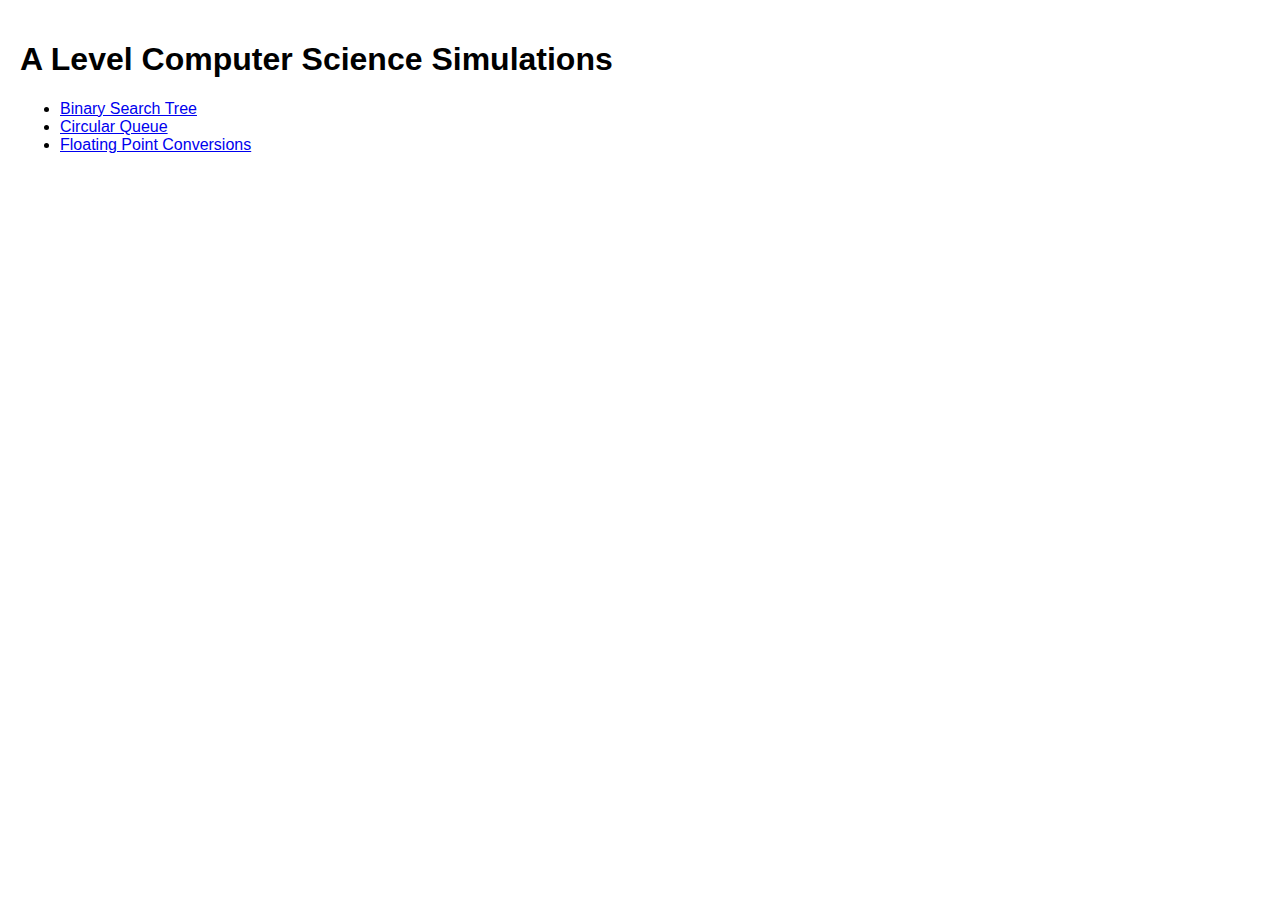
<file: index.html>
<!DOCTYPE html>

<html>
    <head>
        <link href="style.css" type="text/css" rel="stylesheet">
        <title>A Level Computer Science Simulations</title> 
    </head>

    <body>
        <h1>A Level Computer Science Simulations</h1>
        <ul>
            <li><a href="bst">Binary Search Tree</a></li>
            <li><a href="circular_queue">Circular Queue</a></li>
            <li><a href="floating_point">Floating Point Conversions</a></li>
        </ul>
    </body>
</html>
</file>
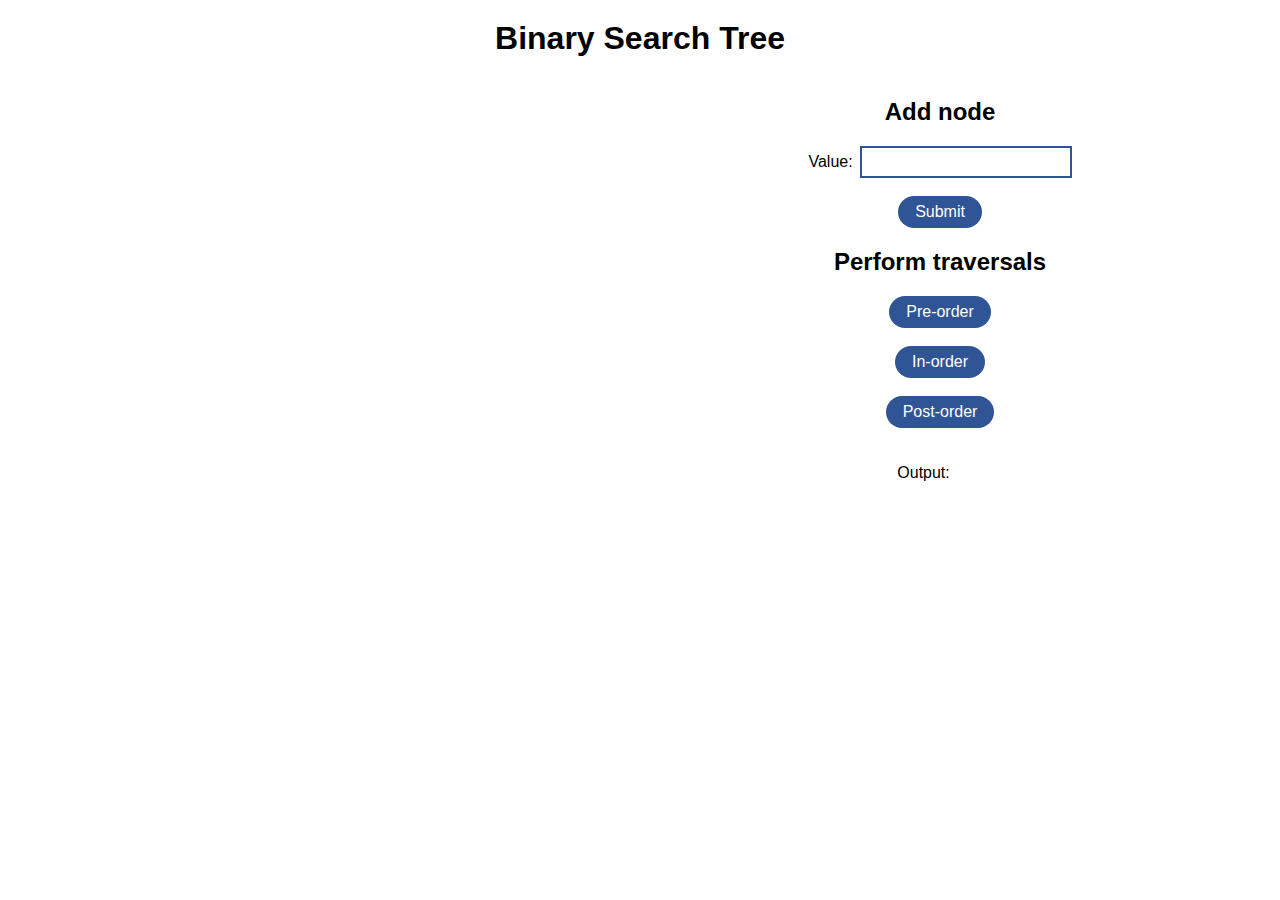
<file: bin/index.html>
<html lang="en">
    <head>
        <title>Binary Search Tree</title>
        <script type="text/javascript" src="../src/raphael.js"></script>
        <script type="text/javascript" src="script.js"></script>
        <link href="style.css" type="text/css" rel="stylesheet">

        <meta name="description" content="Binary search tree simulator">
        <meta name="keywords" content="binary, search, tree, BST, simulation">
        <meta name="author" content="Oliver Hamilton">
        <meta name="viewport" content="width=device-width, initial-scale=1.0">
    </head>

    <body>
        <h1>Binary Search Tree</h1>
        <div class="containers">
            <div id="canvas_container"></div>
        </div>

        <div class="containers"> 
            <h2>Add node</h2>
            <form name="addNodeForm" onsubmit="return false">
                <label for="nodeValue">Value:</label>
                <input type="text" name="nodeValue" id="nodeInput"><br><br>
                <input type="submit" id="submitButton" name="submitButton" value="Submit" onclick="addNodeFromInput()">
            </form>
            <p id="errorText"></p>

            <div id="traversalsContainer">
                <h2>Perform traversals</h2>

                <button onclick="document.getElementById('traversalOutput').innerHTML = '';tree.preOrder(tree.rootNode)">Pre-order</button><br><br>
                <button onclick="document.getElementById('traversalOutput').innerHTML = '';tree.inOrder(tree.rootNode)">In-order</button><br><br>
                <button onclick="document.getElementById('traversalOutput').innerHTML = '';tree.postOrder(tree.rootNode)">Post-order</button><br><br><br>

                <label for="traversalOutput">Output:</label>
                <output name="traversalOutput" id="traversalOutput"></output>
            </div>
        </div>
    </body>
</html>
</file>
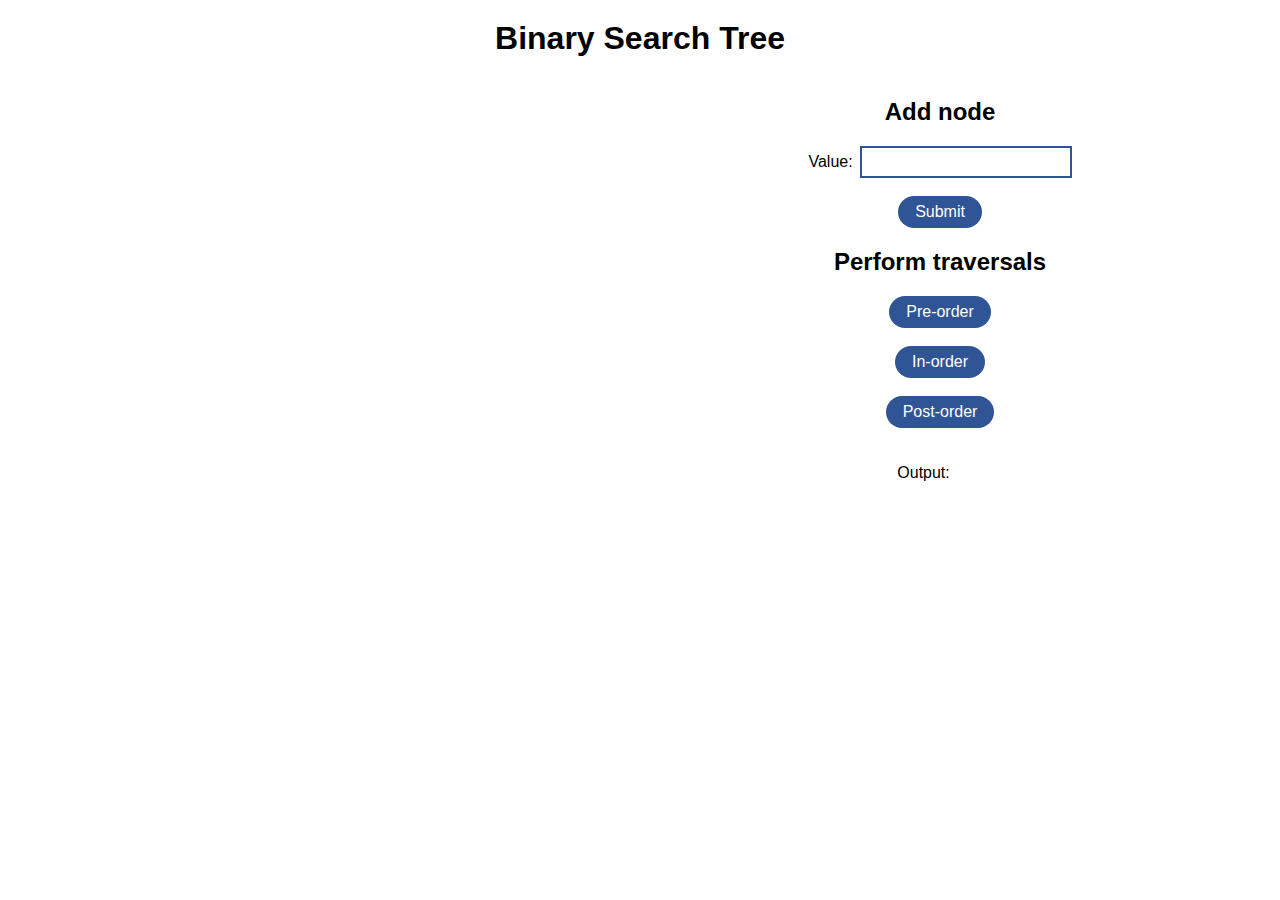
<file: bst/index.html>
<html lang="en">
    <head>
        <title>Binary Search Tree</title>
        <script type="text/javascript" src="../src/raphael.js"></script>
        <script type="text/javascript" src="script.js"></script>
        <link href="style.css" type="text/css" rel="stylesheet">

        <meta name="description" content="Binary search tree simulator">
        <meta name="keywords" content="binary, search, tree, BST, simulation">
        <meta name="author" content="Oliver Hamilton">
        <meta name="viewport" content="width=device-width, initial-scale=1.0">
    </head>

    <body>
        <h1>Binary Search Tree</h1>
        <div class="containers">
            <div id="canvas_container"></div>
        </div>

        <div class="containers"> 
            <h2>Add node</h2>
            <form name="addNodeForm" onsubmit="return false">
                <label for="nodeValue">Value:</label>
                <input type="text" name="nodeValue" id="nodeInput"><br><br>
                <input type="submit" id="submitButton" name="submitButton" value="Submit" onclick="addNodeFromInput()">
            </form>
            <p id="errorText"></p>

            <div id="traversalsContainer">
                <h2>Perform traversals</h2>

                <button onclick="document.getElementById('traversalOutput').innerHTML = '';tree.preOrder(tree.rootNode)">Pre-order</button><br><br>
                <button onclick="document.getElementById('traversalOutput').innerHTML = '';tree.inOrder(tree.rootNode)">In-order</button><br><br>
                <button onclick="document.getElementById('traversalOutput').innerHTML = '';tree.postOrder(tree.rootNode)">Post-order</button><br><br><br>

                <label for="traversalOutput">Output:</label>
                <output name="traversalOutput" id="traversalOutput"></output>
            </div>
        </div>
    </body>
</html>
</file>
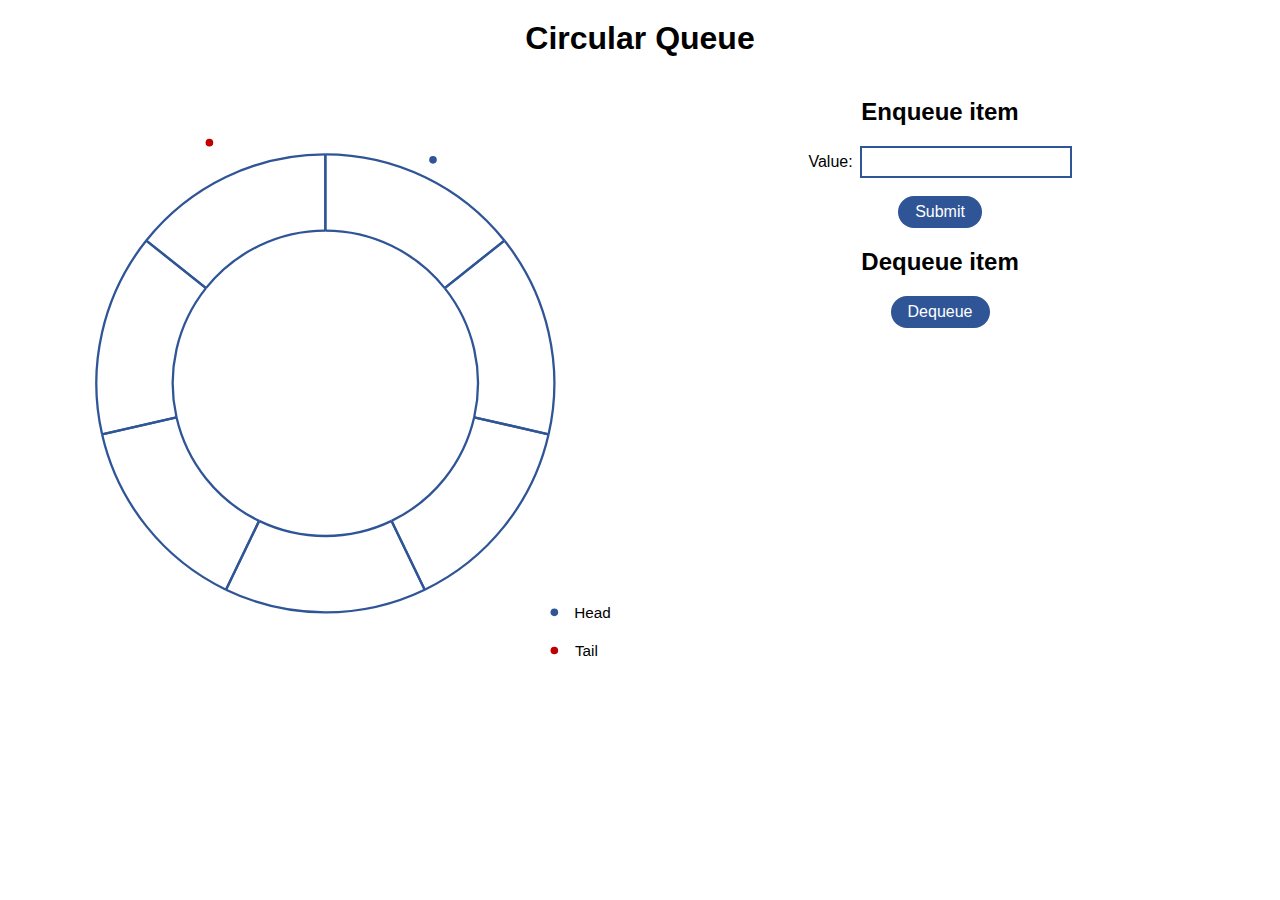
<file: circular_queue/index.html>
<html lang="en">
    <head>
        <title>Circular Queue</title>
        <script type="text/javascript" src="../src/raphael.js"></script>
        <script type="text/javascript" src="script.js"></script>
        <link href="style.css" type="text/css" rel="stylesheet">

        <meta name="description" content="Binary search tree simulator">
        <meta name="keywords" content="binary, search, tree, BST, simulation">
        <meta name="author" content="Oliver Hamilton">
        <meta name="viewport" content="width=device-width, initial-scale=1.0">
    </head>

    <body>
        <h1>Circular Queue</h1>
        <div class="containers">
            <div id="canvas_container"></div>
        </div>

        <div class="containers"> 
            <h2>Enqueue item</h2>
            <form name="enqueueItemForm" onsubmit="return false">
                <label for="newItem">Value:</label>
                <input type="text" name="newItem" id="nodeInput"><br><br>
                <input type="submit" id="submitButton" name="submitButton" value="Submit" onclick="enqueueFromInput()">
            </form>
            <p id="errorText"></p>

            <div id="dequeueContainer">
                <h2>Dequeue item</h2>
                <button onclick="dequeueFromInput()">Dequeue</button>
            </div>

            <!--<div id="traversalsContainer">
                <h2>Perform traversals</h2>

                <button onclick="document.getElementById('traversalOutput').innerHTML = '';tree.preOrder(tree.rootNode)">Pre-order</button><br><br>
                <button onclick="document.getElementById('traversalOutput').innerHTML = '';tree.inOrder(tree.rootNode)">In-order</button><br><br>
                <button onclick="document.getElementById('traversalOutput').innerHTML = '';tree.postOrder(tree.rootNode)">Post-order</button><br><br><br>

                <label for="traversalOutput">Output:</label>
                <output name="traversalOutput" id="traversalOutput"></output>
            </div>-->
        </div>
    </body>
</html>
</file>
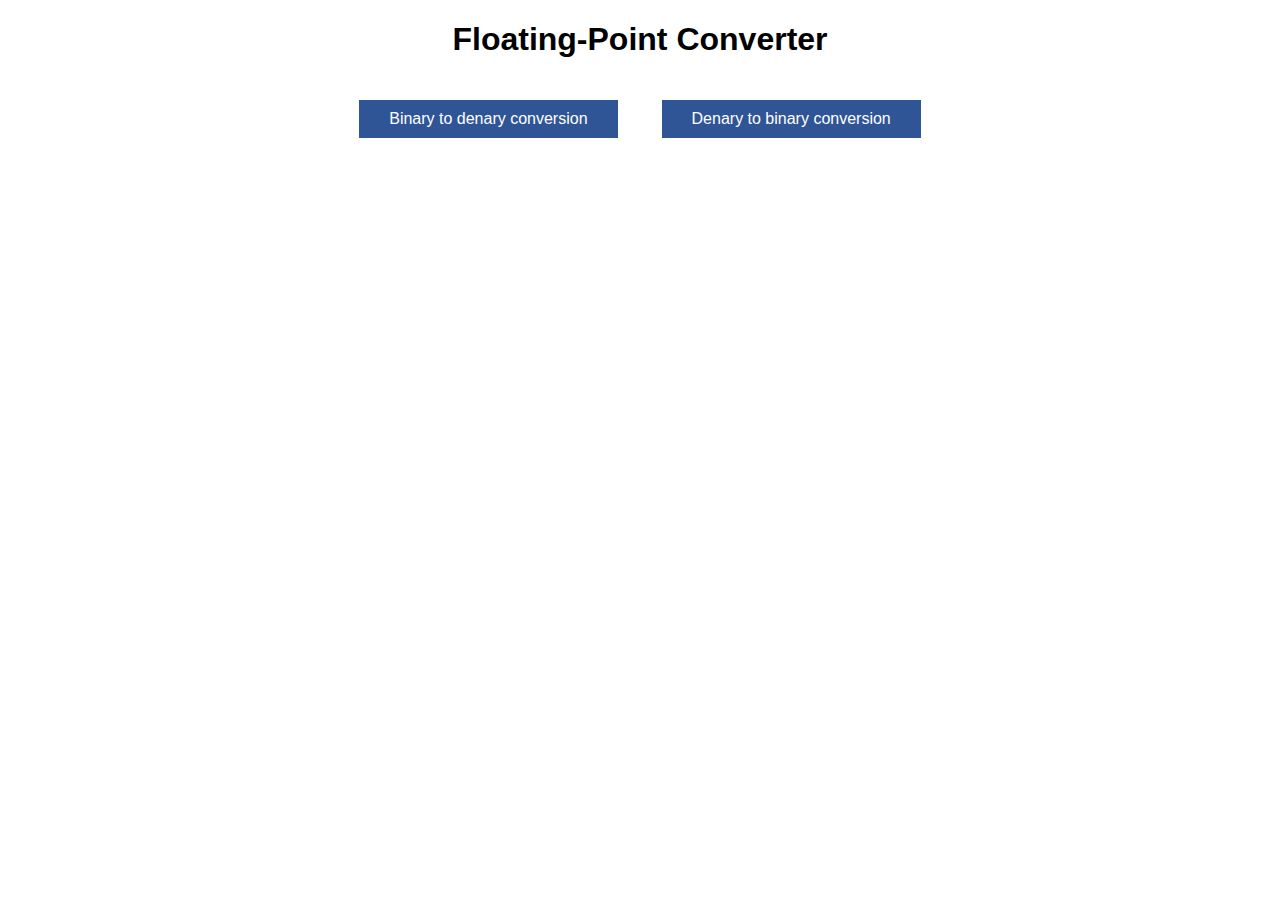
<file: floating_point/index.html>
<!DOCTYPE html>

<html lang="en">
    <head>
        <link type="text/css" rel="stylesheet" href="style.css">

        <title>Floating-Point Converter</title>
        <meta name="description" content="Floating-Point Converter">
        <meta name="keywords" content="floating-point, converter, decimal, binary">
        <meta name="author" content="Oliver Hamilton">
        <meta name="viewport" content="width=device-width, initial-scale=1.0">
    </head>

    <body>
        <h1>Floating-Point Converter</h1>
        <a class="homeButtons" href="binaryToDenary.html">Binary to denary conversion</a>
        <a class="homeButtons" href="denaryToBinary.html">Denary to binary conversion</a>
    </body>
</html>
</file>
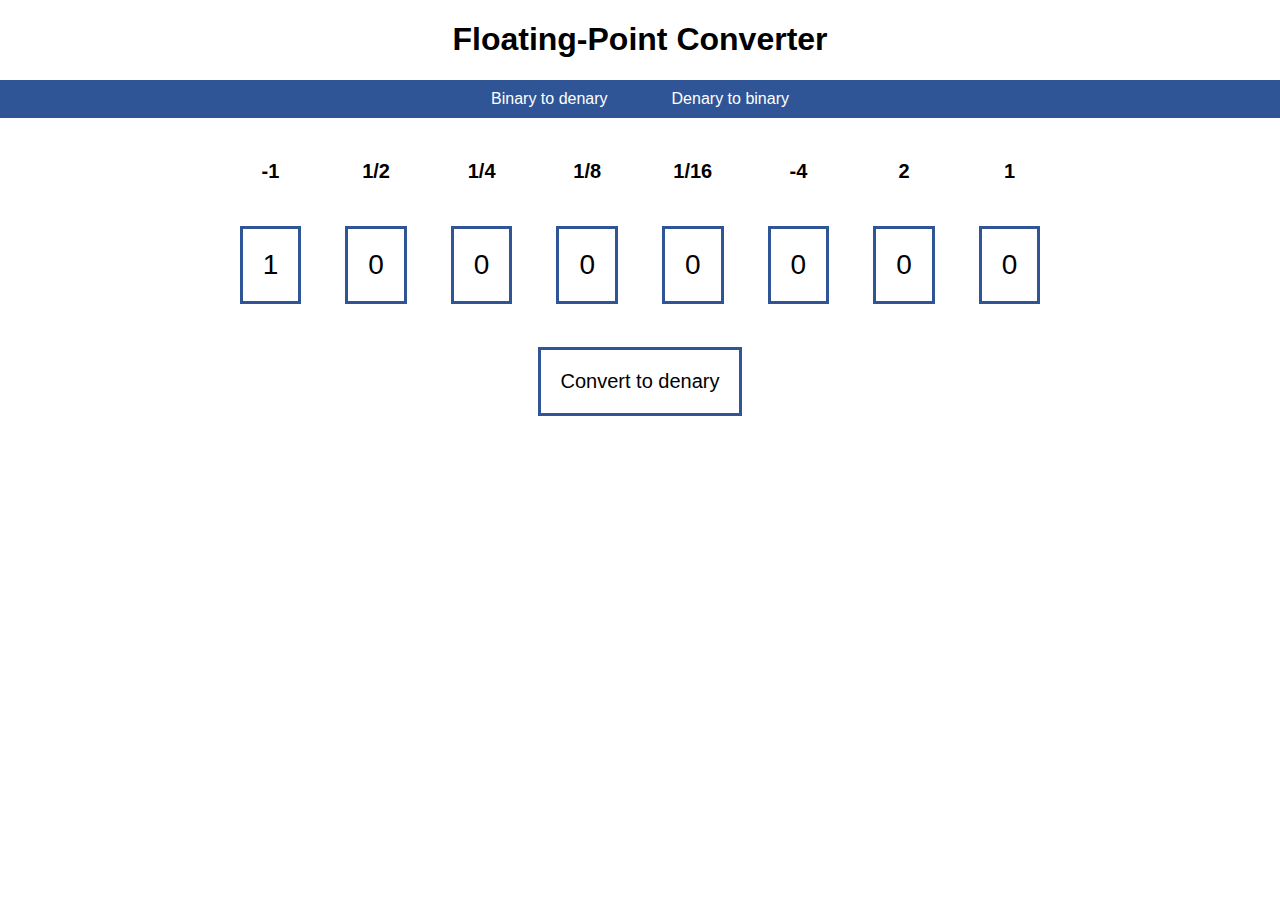
<file: floating_point/binaryToDenary.html>
<!DOCTYPE html>

<html lang="en">
    <head>
        <script type="text/javascript" src="binaryArithmetic.js"></script>
        <script type="text/javascript" src="floatingPointManager.js"></script>
        <script type="text/javascript" src="displayManager.js"></script>
        <script type="text/javascript" src="tableManager.js"></script>
        <script type="text/javascript" src="script.js"></script>
        <link type="text/css" rel="stylesheet" href="style.css">

        <title>Floating-Point Converter</title>
        <meta name="description" content="Floating-Point Converter">
        <meta name="keywords" content="floating-point, converter, decimal, binary">
        <meta name="author" content="Oliver Hamilton">
        <meta name="viewport" content="width=device-width, initial-scale=1.0">
    </head>

    <body>
        <h1>Floating-Point Converter</h1>

        <div id="menu">
            <a href="binaryToDenary.html">Binary to denary</a>
            <a href="denaryToBinary.html">Denary to binary</a>
        </div>

        <table id="floatingPointTable"></table>

        <div id="resultDiv">
            <h2>Step 1 - Convert exponent into denary.</h2>
            <div id="exponentCalculationsDiv">
                <output id="exponentCalculationsText"></output>
            </div><br>

            <div id="exponentResultDiv">
                <output id="exponentResultText"></output>
            </div>

            <h2>Step 2 - Shift mantissa by amount specified by exponent in denary.</h2>
            <table id="shiftedMantissaTable"></table>
            
            <h2>Step 3 - Convert shifted mantissa back into denary</h2>
            <div id="mantissaCalculationsDiv">
                <output id="mantissaCalculationsText"></output>
            </div><br>

            <div id="mantissaResultDiv">
                <output id="mantissaResultText"></output>
            </div>
        </div>
        <button id="binaryDenaryButton" onclick="convertBinaryToDenary()">Convert to denary</button>

    <script>
        //Hide the div used for showing the steps and result
        document.getElementById("resultDiv").style.display = "none";
        let displayManager = new DisplayManager();
        displayManager.setupBinaryToDenary();
    </script>
    </body>
</html>
</file>
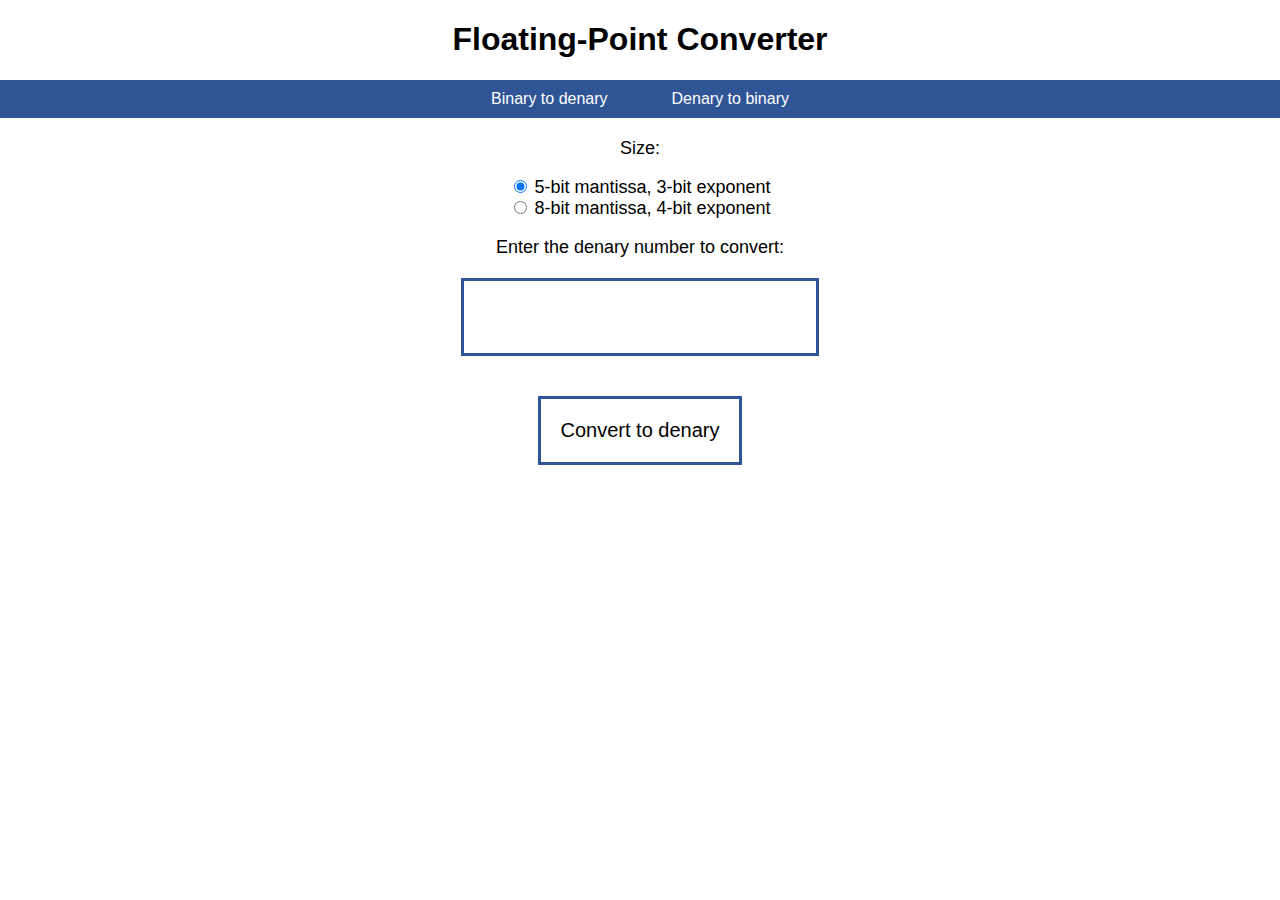
<file: floating_point/denaryToBinary.html>
<!DOCTYPE html>

<html lang="en">
    <head>
        <script type="text/javascript" src="binaryArithmetic.js"></script>
        <script type="text/javascript" src="floatingPointManager.js"></script>
        <script type="text/javascript" src="displayManager.js"></script>
        <script type="text/javascript" src="tableManager.js"></script>
        <script type="text/javascript" src="script.js"></script>
        <link type="text/css" rel="stylesheet" href="style.css">

        <title>Floating-Point Converter</title>
        <meta name="description" content="Floating-Point Converter">
        <meta name="keywords" content="floating-point, converter, decimal, binary">
        <meta name="author" content="Oliver Hamilton">
        <meta name="viewport" content="width=device-width, initial-scale=1.0">
    </head>

    <body>
        <h1>Floating-Point Converter</h1>

        <div id="menu">
            <a href="binaryToDenary.html">Binary to denary</a>
            <a href="denaryToBinary.html">Denary to binary</a>
        </div>

        <!--<table id="floatingPointTable"></table>-->
        <p>Size:</p>
        <input type="radio" checked="true" id="smallerSize" name="resultSize" value="smallerSize">
        <label for="smallerSize">5-bit mantissa, 3-bit exponent</label><br>

        <input type="radio" id="largerSize" name="resultSize" value="largerSize">
        <label for="largerSize">8-bit mantissa, 4-bit exponent</label><br><br>
        <label for="denaryInput">Enter the denary number to convert:</p>
        <input type="text" name="denaryInput" id="denaryInput">

        <div id="resultDiv">
            <h2>Step 1 - Convert denary value to an (unnormalised) floating point number, represented in two's complement.</h2>
            <!--<div id="mantissaCalculationsDiv">
                <output id="mantissaCalculationsText"></output>
            </div><br>-->
            <table id="positiveMantissaTable"></table>
            <!--Negative mantissa table is hidden unless the input is negative-->
            <table id="negativeMantissaTable"></table>
            
            <h2>Step 2 - Shift the floating-point number by the number of places needed to normalise it.</h2>
            <table id="shiftedMantissaTable"></table>
            
            <h2>Step 3 - Calculate the exponent from the number of places the mantissa was shifted by</h2>
            <div id="exponentResultDiv">
                <output id="exponentResultText"></output>
            </div>

            <h2>Step 4 - Convert exponent to two's complement</h2>
            <table id="exponentTable"></table>

            <h2>Step 5 - Construct floating-point binary number from mantissa and exponent</h2>
            <table id="floatingPointTable"></table>
            <!--<div id="exponentCalculationsDiv">
                <output id="exponentCalculationsText"></output>
            </div><br>-->    
        </div>
        <button id="denaryBinaryButton" onclick="convertDenaryToBinary()">Convert to denary</button>

        <p id="errorText"></p>

        <script>
            //Hide the div used for showing the steps and result
            document.getElementById("resultDiv").style.display = "none";
            let displayManager = new DisplayManager();
            displayManager.setupDenaryToBinary();
        </script>
    </body>
</html>
</file>
<file: style.css>
body {
    margin: 0;
    padding: 20px;
}

h1, p, a {
    font-family: Helvetica, Arial, sans-serif;
}
</file>
<file: bin/style.css>
body {
    margin: 0;
    padding: 20px;
}

h1, h2, label, input, p, output {
    font-family: Helvetica, Arial, sans-serif;
}

h1, h2, p {
    text-align: center;
}

label, input, p, button {
    font-size: 16px;
}

/*Remove automatic styling of input fields on iOS*/
input {
    -webkit-appearance: none;
    border-radius: 0;
}

form {
    text-align: center;
}

#nodeInput {
    padding: 5px;
}

label {
    padding-right: 3px;
}

button, #submitButton {
    padding: 5px 15px;
    border-radius: 20px;
    border-color: transparent;
    background-color: #2F5597;
    color: white;
}

#submitButton:hover, button:hover {
    background-color: #203864;
    cursor: pointer;
}

#errorText {
    color: #C00000;
}

#traversalsContainer {
    text-align: center;
}

.containers {
    vertical-align: top;
    display: inline-block;
    width: 49.25%;
    margin: 0;
    padding: 0;
}

output, #nodeInput {
    padding: 5px 15px;
}

#nodeInput {
    border: 2px solid #2F5597;
}

/*Use a media query to display column divs vertically when screen is small*/
@media screen and (max-width: 800px) {
    .containers {
        width: 100%;
    }
}
</file>
<file: bst/style.css>
body {
    margin: 0;
    padding: 20px;
}

h1, h2, label, input, p, output {
    font-family: Helvetica, Arial, sans-serif;
}

h1, h2, p {
    text-align: center;
}

label, input, p, button {
    font-size: 16px;
}

/*Remove automatic styling of input fields on iOS*/
input {
    -webkit-appearance: none;
    border-radius: 0;
}

form {
    text-align: center;
}

#nodeInput {
    padding: 5px;
}

label {
    padding-right: 3px;
}

button, #submitButton {
    padding: 5px 15px;
    border-radius: 20px;
    border-color: transparent;
    background-color: #2F5597;
    color: white;
}

#submitButton:hover, button:hover {
    background-color: #203864;
    cursor: pointer;
}

#errorText {
    color: #C00000;
}

#traversalsContainer {
    text-align: center;
}

.containers {
    vertical-align: top;
    display: inline-block;
    width: 49.25%;
    margin: 0;
    padding: 0;
}

output, #nodeInput {
    padding: 5px 15px;
}

#nodeInput {
    border: 2px solid #2F5597;
}

/*Use a media query to display column divs vertically when screen is small*/
@media screen and (max-width: 800px) {
    .containers {
        width: 100%;
    }
}
</file>
<file: circular_queue/style.css>
body {
    margin: 0;
    padding: 20px;
}

h1, h2, label, input, p, output {
    font-family: Helvetica, Arial, sans-serif;
}

h1, h2, p {
    text-align: center;
}

label, input, p, button {
    font-size: 16px;
}

/*Remove automatic styling of input fields on iOS*/
input {
    -webkit-appearance: none;
    border-radius: 0;
}

form {
    text-align: center;
}

#nodeInput {
    padding: 5px;
}

label {
    padding-right: 3px;
}

button, #submitButton {
    padding: 5px 15px;
    border-radius: 20px;
    border-color: transparent;
    background-color: #2F5597;
    color: white;
}

#submitButton:hover, button:hover {
    background-color: #203864;
    cursor: pointer;
}

#errorText {
    color: #C00000;
}

#dequeueContainer {
    text-align: center;
}

.containers {
    vertical-align: top;
    display: inline-block;
    width: 49.25%;
    margin: 0;
    padding: 0;
}

output, #nodeInput {
    padding: 5px 15px;
}

#nodeInput {
    border: 2px solid #2F5597;
}

/*Use a media query to display column divs vertically when screen is small*/
@media screen and (max-width: 800px) {
    .containers {
        width: 100%;
    }
}
</file>
<file: floating_point/style.css>
body {
    margin: 0;
    /*padding: 20px;*/
    text-align: center;
}

output {
    font-size: 24px;
}

#menu {
    padding: 10px 0;
    background-color: #2F5597;
    margin-bottom: 20px;
}

a {
    text-decoration: none;
    /*margin: 0 20px;*/
    padding: 10px 30px;
    color: white;
    background-color: #2F5597;
}

a:hover {
    background-color: #203864;
}

h1, input, output, th, p, h2, a, button, label {
    font-family: Helvetica, Arial, sans-serif;
}

h1 {
    text-align: center;
}

h2 {
    font-size: 20px;
}

table {
    margin: 0 auto;
}

th {
    font-size: 20px;
}

input[type="text"], button, th {
    margin: 20px;
    padding: 20px;
}

button, #calculationsDiv, #resultDiv, #denaryInput {
    border: 3px solid #2F5597;
}

button, #denaryInput {
    font-size: 28px;
    background: transparent;
    border-radius: 0;
    outline: none;
}

#calculationsDiv, #resultDiv {
    width: auto;
    display: inline-block;
    margin: 0 auto;
}

#calculationsDiv {
    padding: 5px;
    font-size: 20px;
}

#resultDiv {
    padding: 10px;
    font-size: 28px;
}

button:hover {
    border: 3px solid #203864;
    cursor: pointer;
}

/*Remove automatic styling of input fields on iOS*/
input[type="text"], button {
    -webkit-appearance: none;
    border-radius: 0;
}

#binaryDenaryButton, #denaryBinaryButton {
    font-size: 20px;
}

.homeButtons {
    display: inline-block;
    background-color: #2F5597;
    color: white;
    margin: 20px;
}

.homeButtons:hover {
    background-color: #203864;
}

#denaryInput {
    display: block;
    margin: 20px auto;
}

#denaryInput:hover {
    border: 3px solid #203864;
}

label, p {
    font-size: 18px;
}

#errorText {
    color: #C00000;
}
</file>
